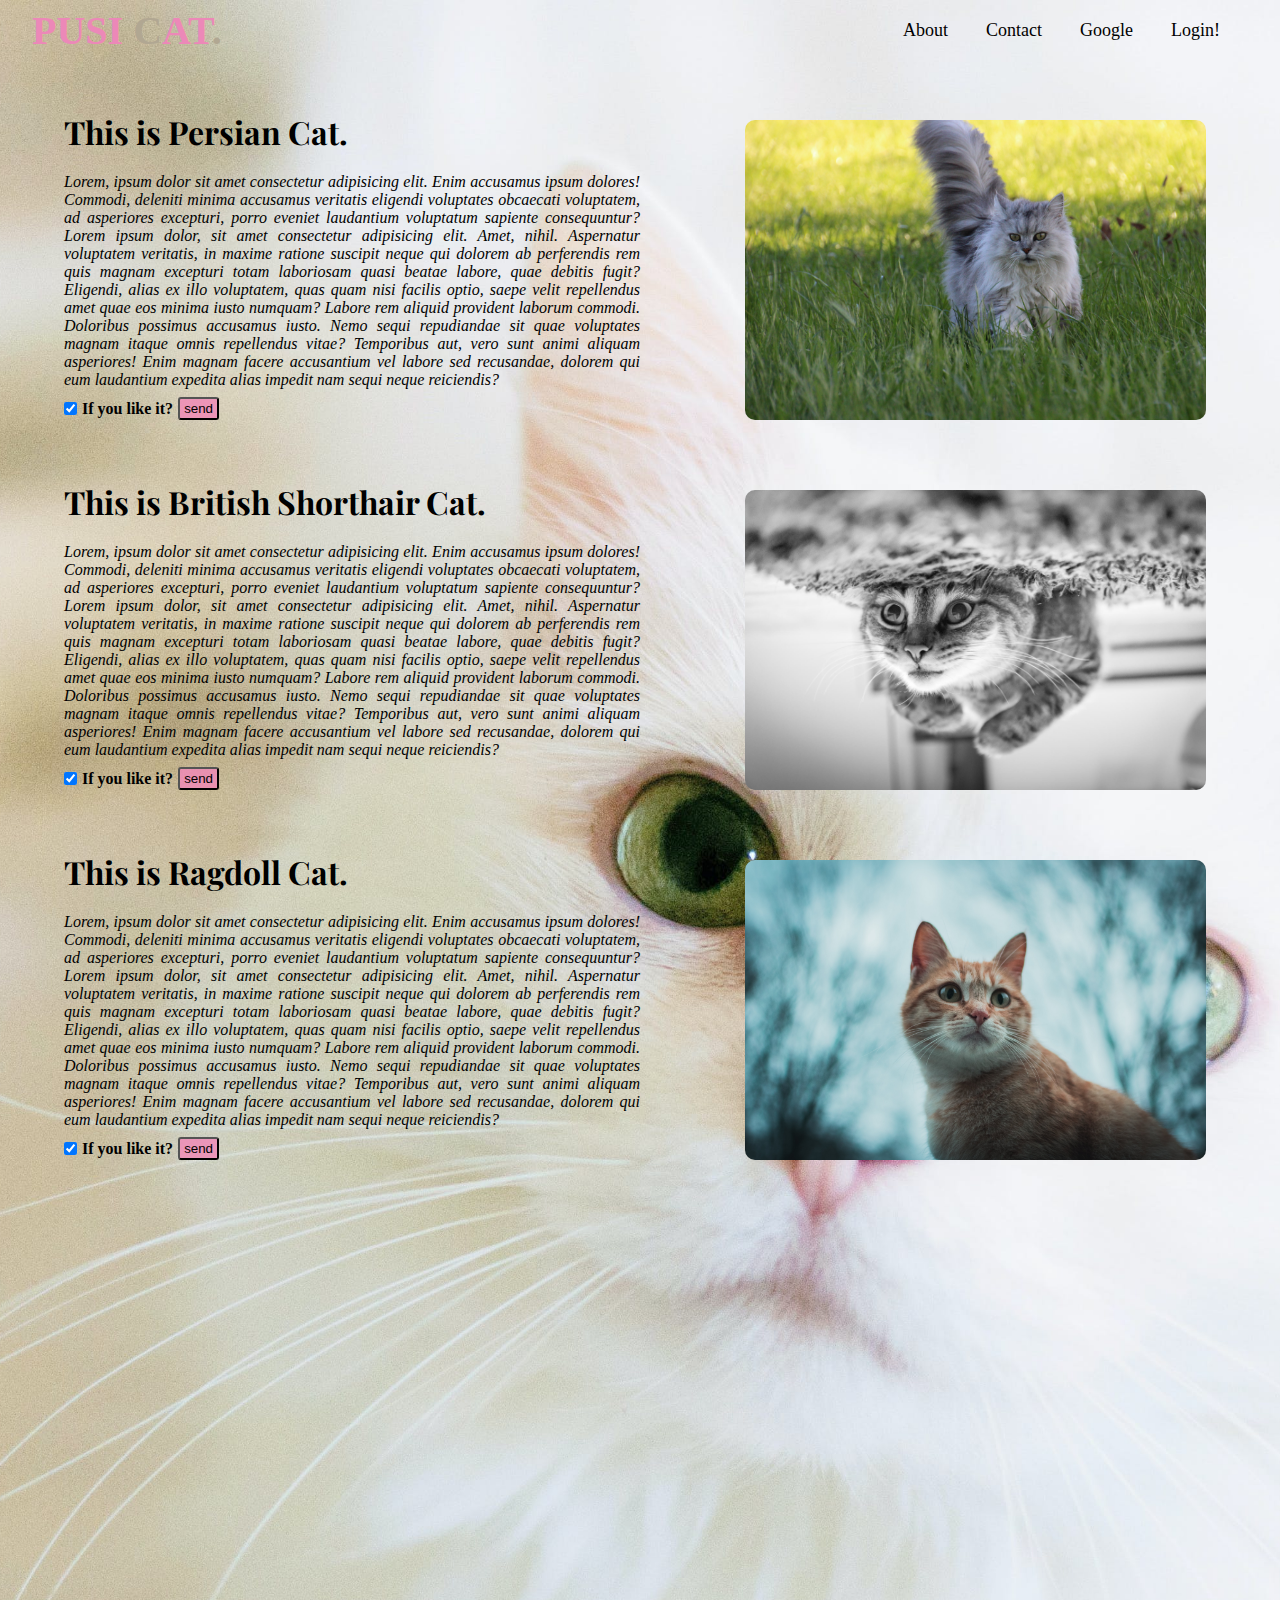
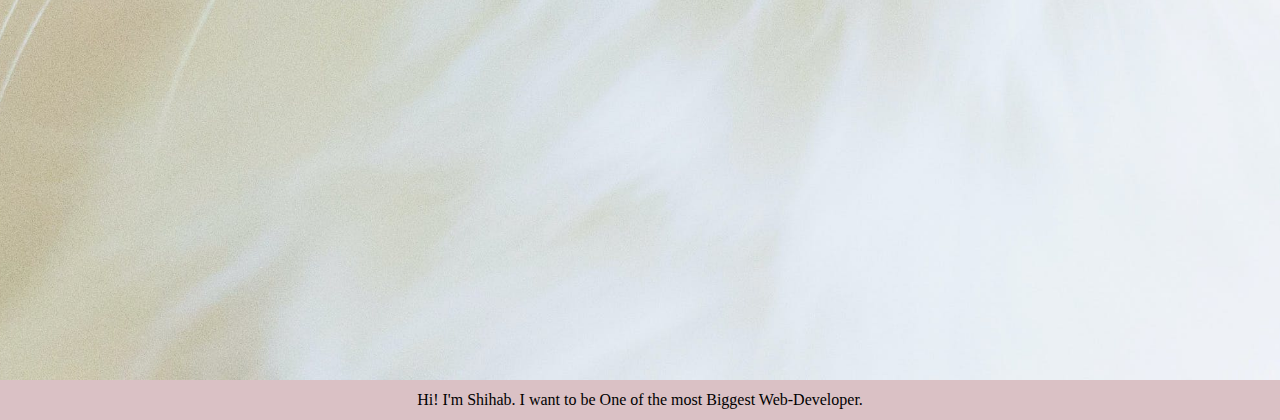
<file: index.html>
<!DOCTYPE html>
<html lang="en">

<head>
  <meta charset="UTF-8">
  <meta name="viewport" content="width=device-width, initial-scale=1.0">
  <title>CAT</title>
  <link rel="stylesheet" href="https://cdnjs.cloudflare.com/ajax/libs/font-awesome/6.5.1/css/all.min.css" integrity="sha512-DTOQO9RWCH3ppGqcWaEA1BIZOC6xxalwEsw9c2QQeAIftl+Vegovlnee1c9QX4TctnWMn13TZye+giMm8e2LwA==" crossorigin="anonymous" referrerpolicy="no-referrer" />
  <link rel="shortcut icon" href="./pictuers/favicon.png" type="image/x-icon">
  <link rel="stylesheet" href="style.css">

</head>

<body>
  <div class="Continer">

    <!-- hero section -->
    <div class="hero">
      <div class="navber">
        <h1>PUSI <span class="c">C</span>AT<span class="dut">.</span></h1>
        <ul>
          <li><a href="about.html" target="_blank">About</a></li>
          <li><a href="contact.html">Contact</a></li>
          <li><a href="https://www.google.com/" target="_blank">Google</a></li>
          <li><a href="#">Login!</a></li>
        </ul>
      </div>
    </div>
    <!-- content section -->
    <div class="continer">
      <div class="cat-ditels">
        <div class="ditels">
          <h2 class="name">This is Persian Cat.</h2>
          <p class="pare">Lorem, ipsum dolor sit amet consectetur adipisicing elit. Enim accusamus ipsum dolores!
            Commodi, deleniti
            minima accusamus veritatis eligendi voluptates obcaecati voluptatem, ad asperiores excepturi, porro eveniet
            laudantium voluptatum sapiente consequuntur?Lorem ipsum dolor, sit amet consectetur adipisicing elit. Amet,
            nihil. Aspernatur voluptatem veritatis, in maxime ratione suscipit neque qui dolorem ab perferendis rem quis
            magnam excepturi totam laboriosam quasi beatae labore, quae debitis fugit? Eligendi, alias ex illo
            voluptatem, quas quam nisi facilis optio, saepe velit repellendus amet quae eos minima iusto numquam? Labore
            rem aliquid provident laborum commodi. Doloribus possimus accusamus iusto. Nemo sequi repudiandae sit quae
            voluptates magnam itaque omnis repellendus vitae? Temporibus aut, vero sunt animi aliquam asperiores! Enim
            magnam facere accusantium vel labore sed recusandae, dolorem qui eum laudantium expedita alias impedit nam
            sequi neque reiciendis?</p>
          <div class="input">
            <input type="checkbox" name="" id="cbox" checked><label for="">If you like it?</label>
            <button>send</button>
          </div>
        </div>
        <div class="cat-img-1">
          
        </div>
      </div>
    </div>
    <div class="continer">
      <div class="cat-ditels">
        <div class="ditels">
          <h2 class="name">This is British Shorthair Cat.</h2>
          <p class="pare">Lorem, ipsum dolor sit amet consectetur adipisicing elit. Enim accusamus ipsum dolores!
            Commodi, deleniti
            minima accusamus veritatis eligendi voluptates obcaecati voluptatem, ad asperiores excepturi, porro eveniet
            laudantium voluptatum sapiente consequuntur?Lorem ipsum dolor, sit amet consectetur adipisicing elit. Amet,
            nihil. Aspernatur voluptatem veritatis, in maxime ratione suscipit neque qui dolorem ab perferendis rem quis
            magnam excepturi totam laboriosam quasi beatae labore, quae debitis fugit? Eligendi, alias ex illo
            voluptatem, quas quam nisi facilis optio, saepe velit repellendus amet quae eos minima iusto numquam? Labore
            rem aliquid provident laborum commodi. Doloribus possimus accusamus iusto. Nemo sequi repudiandae sit quae
            voluptates magnam itaque omnis repellendus vitae? Temporibus aut, vero sunt animi aliquam asperiores! Enim
            magnam facere accusantium vel labore sed recusandae, dolorem qui eum laudantium expedita alias impedit nam
            sequi neque reiciendis?</p>
          <div class="input">
            <input type="checkbox" name="" id="cbox" checked><label for="">If you like it?</label>
            <button>send</button>
          </div>
        </div>
        <div class="cat-img-2"></div>
      </div>
    </div>
    <div class="continer">
      <div class="cat-ditels">
        <div class="ditels">
          <h2 class="name">This is Ragdoll Cat.</h2>
          <p class="pare">Lorem, ipsum dolor sit amet consectetur adipisicing elit. Enim accusamus ipsum dolores!
            Commodi, deleniti
            minima accusamus veritatis eligendi voluptates obcaecati voluptatem, ad asperiores excepturi, porro eveniet
            laudantium voluptatum sapiente consequuntur?Lorem ipsum dolor, sit amet consectetur adipisicing elit. Amet,
            nihil. Aspernatur voluptatem veritatis, in maxime ratione suscipit neque qui dolorem ab perferendis rem quis
            magnam excepturi totam laboriosam quasi beatae labore, quae debitis fugit? Eligendi, alias ex illo
            voluptatem, quas quam nisi facilis optio, saepe velit repellendus amet quae eos minima iusto numquam? Labore
            rem aliquid provident laborum commodi. Doloribus possimus accusamus iusto. Nemo sequi repudiandae sit quae
            voluptates magnam itaque omnis repellendus vitae? Temporibus aut, vero sunt animi aliquam asperiores! Enim
            magnam facere accusantium vel labore sed recusandae, dolorem qui eum laudantium expedita alias impedit nam
            sequi neque reiciendis?</p>
          <div class="input">
            <input type="checkbox" name="" id="cbox" checked><label for="">If you like it?</label>
            <button>send</button>
          </div>
        </div>
        <div class="cat-img-3"></div>
      </div>
    </div>


  </div>
  <footer>
    <p>Hi! I'm Shihab. I want to be One of the most Biggest Web-Developer.</p><i class="fa-solid fa-heart-circle-check"></i>
  </footer>
</body>

</html>
</file>
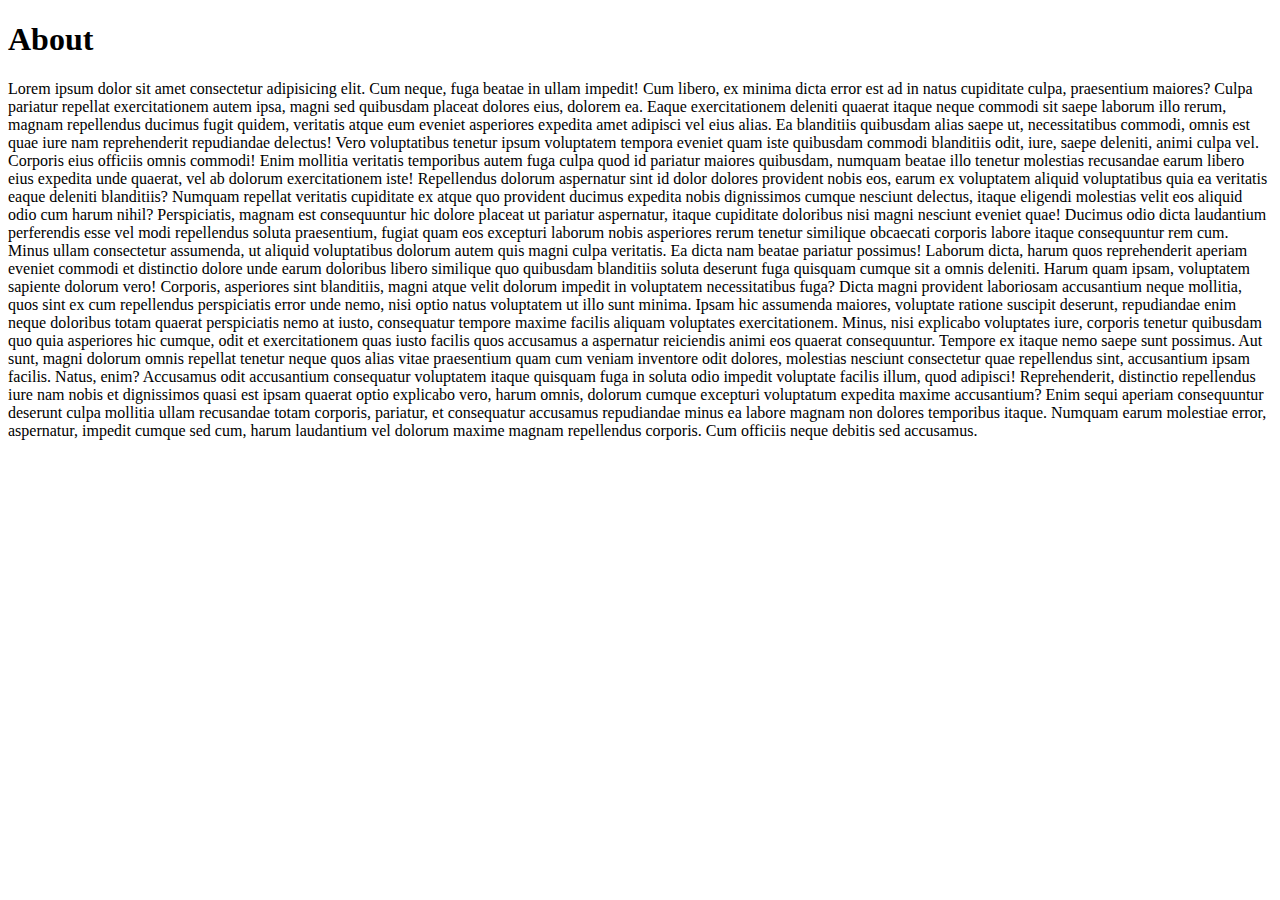
<file: about.html>
<!DOCTYPE html>
<html lang="en">
<head>
  <meta charset="UTF-8">
  <meta name="viewport" content="width=device-width, initial-scale=1.0">
  <title>About</title>
</head>
<body>
  <h1>About</h1>
  <p>Lorem ipsum dolor sit amet consectetur adipisicing elit. Cum neque, fuga beatae in ullam impedit! Cum libero, ex minima dicta error est ad in natus cupiditate culpa, praesentium maiores? Culpa pariatur repellat exercitationem autem ipsa, magni sed quibusdam placeat dolores eius, dolorem ea. Eaque exercitationem deleniti quaerat itaque neque commodi sit saepe laborum illo rerum, magnam repellendus ducimus fugit quidem, veritatis atque eum eveniet asperiores expedita amet adipisci vel eius alias. Ea blanditiis quibusdam alias saepe ut, necessitatibus commodi, omnis est quae iure nam reprehenderit repudiandae delectus! Vero voluptatibus tenetur ipsum voluptatem tempora eveniet quam iste quibusdam commodi blanditiis odit, iure, saepe deleniti, animi culpa vel. Corporis eius officiis omnis commodi! Enim mollitia veritatis temporibus autem fuga culpa quod id pariatur maiores quibusdam, numquam beatae illo tenetur molestias recusandae earum libero eius expedita unde quaerat, vel ab dolorum exercitationem iste! Repellendus dolorum aspernatur sint id dolor dolores provident nobis eos, earum ex voluptatem aliquid voluptatibus quia ea veritatis eaque deleniti blanditiis? Numquam repellat veritatis cupiditate ex atque quo provident ducimus expedita nobis dignissimos cumque nesciunt delectus, itaque eligendi molestias velit eos aliquid odio cum harum nihil? Perspiciatis, magnam est consequuntur hic dolore placeat ut pariatur aspernatur, itaque cupiditate doloribus nisi magni nesciunt eveniet quae! Ducimus odio dicta laudantium perferendis esse vel modi repellendus soluta praesentium, fugiat quam eos excepturi laborum nobis asperiores rerum tenetur similique obcaecati corporis labore itaque consequuntur rem cum. Minus ullam consectetur assumenda, ut aliquid voluptatibus dolorum autem quis magni culpa veritatis. Ea dicta nam beatae pariatur possimus! Laborum dicta, harum quos reprehenderit aperiam eveniet commodi et distinctio dolore unde earum doloribus libero similique quo quibusdam blanditiis soluta deserunt fuga quisquam cumque sit a omnis deleniti. Harum quam ipsam, voluptatem sapiente dolorum vero! Corporis, asperiores sint blanditiis, magni atque velit dolorum impedit in voluptatem necessitatibus fuga? Dicta magni provident laboriosam accusantium neque mollitia, quos sint ex cum repellendus perspiciatis error unde nemo, nisi optio natus voluptatem ut illo sunt minima. Ipsam hic assumenda maiores, voluptate ratione suscipit deserunt, repudiandae enim neque doloribus totam quaerat perspiciatis nemo at iusto, consequatur tempore maxime facilis aliquam voluptates exercitationem. Minus, nisi explicabo voluptates iure, corporis tenetur quibusdam quo quia asperiores hic cumque, odit et exercitationem quas iusto facilis quos accusamus a aspernatur reiciendis animi eos quaerat consequuntur. Tempore ex itaque nemo saepe sunt possimus. Aut sunt, magni dolorum omnis repellat tenetur neque quos alias vitae praesentium quam cum veniam inventore odit dolores, molestias nesciunt consectetur quae repellendus sint, accusantium ipsam facilis. Natus, enim? Accusamus odit accusantium consequatur voluptatem itaque quisquam fuga in soluta odio impedit voluptate facilis illum, quod adipisci! Reprehenderit, distinctio repellendus iure nam nobis et dignissimos quasi est ipsam quaerat optio explicabo vero, harum omnis, dolorum cumque excepturi voluptatum expedita maxime accusantium? Enim sequi aperiam consequuntur deserunt culpa mollitia ullam recusandae totam corporis, pariatur, et consequatur accusamus repudiandae minus ea labore magnam non dolores temporibus itaque. Numquam earum molestiae error, aspernatur, impedit cumque sed cum, harum laudantium vel dolorum maxime magnam repellendus corporis. Cum officiis neque debitis sed accusamus.</p>
</body>
</html>
</file>
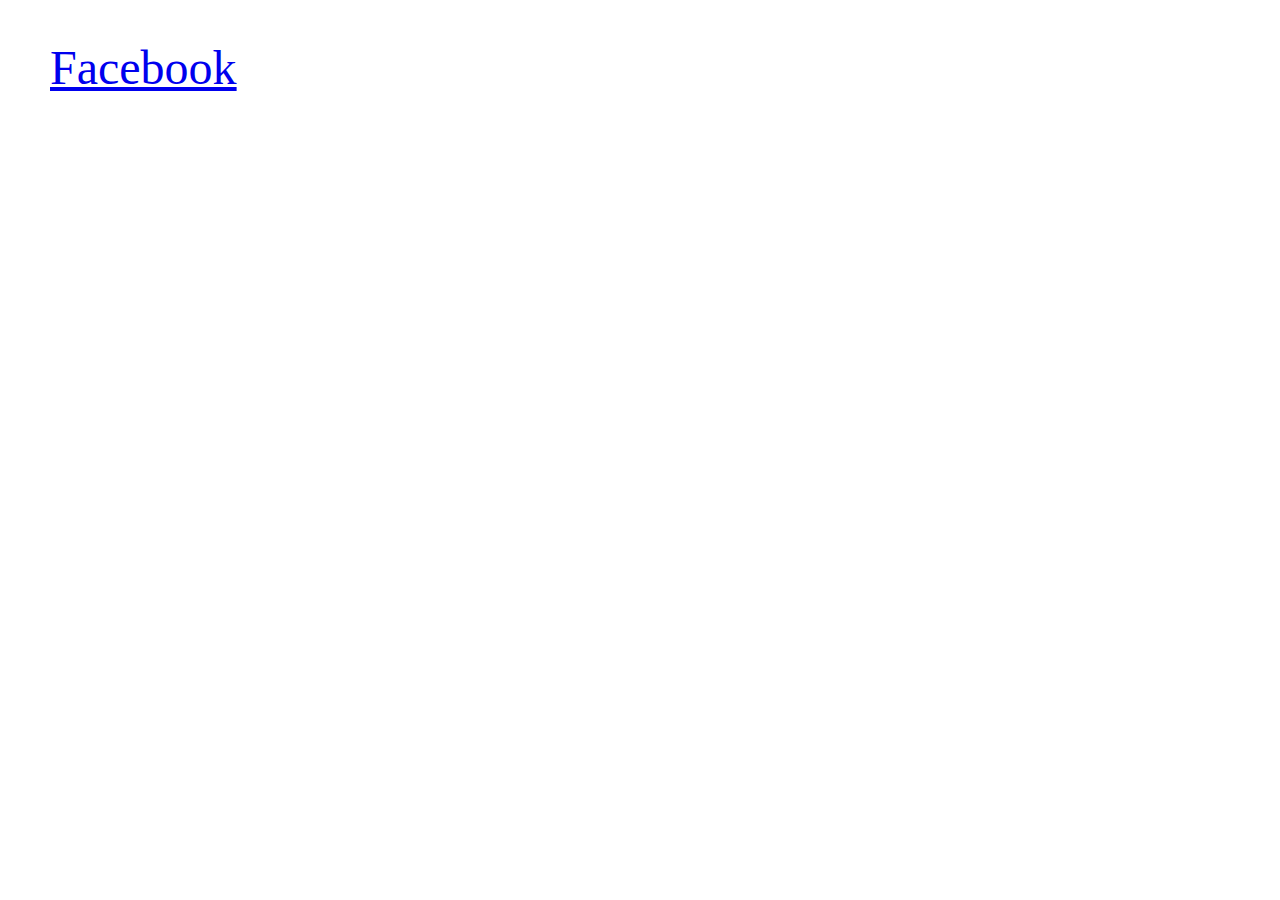
<file: contact.html>
<!DOCTYPE html>
<html lang="en">
<head>
  <meta charset="UTF-8">
  <meta name="viewport" content="width=device-width, initial-scale=1.0">
  <title>Contact</title>
  <link rel="stylesheet" href="style.css">
</head>
<body>
  
<div class="facebook" id="facebook">
  <a href="https://www.facebook.com/spniloy.abir/">Facebook</a>
</div>

</body>
</html>
</file>
<file: style.css>
@import url('https://fonts.googleapis.com/css2?family=Playfair+Display:ital@1&display=swap');





* {
  margin: 0;
  padding: 0;
  box-sizing: border-box;
}
.Continer{
  background-image: url("./pictuers/cat-1.jpg");
  background-size: cover;
  background-position: center;
  height:220vh;
}
.hero {
  position:-webkit-sticky;
}

.navber {
  width: 95%;
  height: 60px;
  margin: auto;
  display: flex;
  justify-content: space-between;
  align-items: center;

}

h1 .c,.dut{
  color: rgb(177, 167, 146);
}
h1{
  color: rgb(236, 136, 184);
  cursor: pointer;
  font-size: 2.5rem;

  
}

.navber ul {
  display: flex;
  list-style: none;
}

.navber ul li {
  list-style: none;
  margin-right: 18px;

}

.navber ul li a {
  text-decoration: none;
  color: black;
  font-size: 18px;
  padding: 6px 8px;
  border-radius: 6px 0 6px 0;
  border: 2px solid transparent;
  transition: all 200ms ease;
}

.navber ul li a:hover {
  color: rgb(255, 255, 255);
  background-color:rgba(240, 136, 183, 0.817);
}
.cat-ditels{
  display: flex;
  width: 90%;

  margin:50px auto;
  justify-content: space-between;
}
.cat-ditels .ditels{
  
  width: 50%;
}
.cat-ditels .cat-img-1{
  width: 40%;
  height:300px;
  background-size: cover;
  background-position: center;
  border-radius: 10px;
  margin: 10px;
  background-image: url("./pictuers/cat-5.jpg");
}

.cat-ditels .cat-img-2{
  width: 40%;
  height:300px;
  background-size: cover;
  background-position: center;
  border-radius: 10px;
  margin: 10px;
  background-image: url("./pictuers/cat-6.jpg");
}

.cat-ditels .cat-img-3{
  width: 40%;
  height:300px;
  background-size: cover;
  background-position: center;
  border-radius: 10px;
  margin: 10px;
  background-image: url("./pictuers/cat-7.jpg");
}


.input{
  display: block;
}
.ditels .name{
  font-family: 'Playfair Display', serif;
  font-size: 2rem;
  margin-bottom: 20px;
}
.ditels .pare{
  text-align: justify;
  font-style: italic;
}

.input{
  margin-top: 8px;
  display: inline-flex;
  align-items: center;
}
label{
  margin:0 5px ;
  font-weight: 700;
}
button{
  padding: 2px 4px;
  background-color:rgba(240, 136, 183, 0.817) ;
  border-radius: 3px;
  outline: none;
}
footer{
  height: 40px;
  background-color: rgba(196, 158, 164, 0.637);
  display: flex;
  justify-content: center;
  align-items: center;
}
footer p{ 
  text-align: center;
}



/* contact.html syle */

#facebook{
  font-size: 3rem;
  margin-top: 40px;
  margin-left: 50px;
}
</file>
